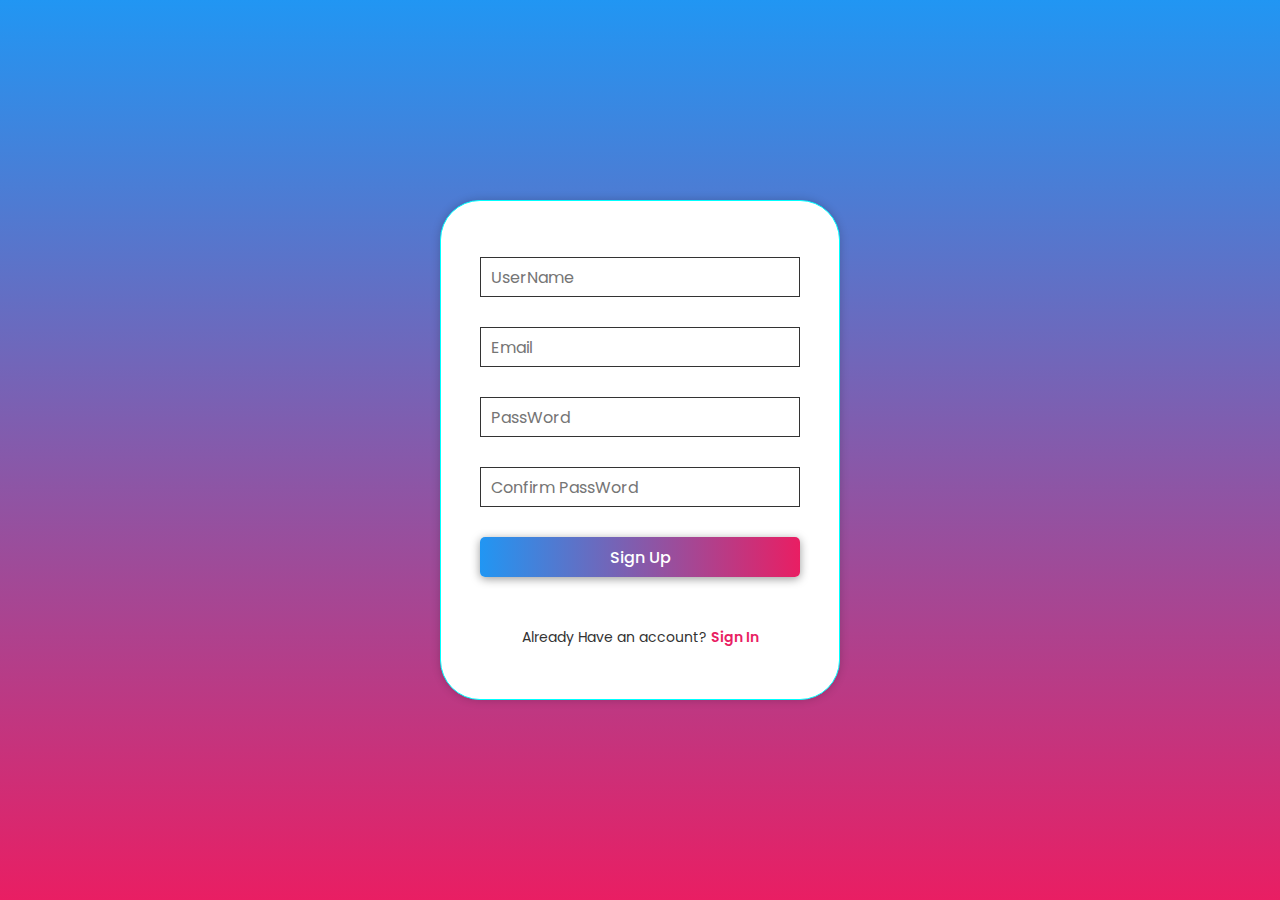
<file: index.html>
<!DOCTYPE html>
<html lang="en">
<head>
    <meta charset="UTF-8">
    <meta name="viewport" content="width=device-width, initial-scale=1.0">
    <title>Sign Up</title>
    <link rel="stylesheet" href="CSS/reg.css">
</head>
<body>
    <div class="wrapper">
        <div class="form-wrapper-sign-up">
            <form action="signup.php" method="POST">
                <div class="input-group">
                    <label for="username"></label>
                    <input type="text" id="username" name="username" required placeholder="UserName">
                </div>
                <div class="input-group">
                    <label for="email"></label>
                    <input type="email" id="email" name="email" required placeholder="Email">
                </div>
                <div class="input-group">
                    <label for="password"></label>
                    <input type="password" id="password" name="password" required minlength="6" placeholder="PassWord">
                </div>
                <div class="input-group">
                    <label for="cpassword"></label>
                    <input type="password" id="cpassword" name="cpassword" required minlength="6" placeholder="Confirm PassWord">
                </div>
                <button type="submit" class="btn">Sign Up</button><br><br>
                <div class="sign-link">
                    <p>Already Have an account? <a href="index.html" class="signIn-link">Sign In</a></p>
                </div>
            </form>
        </div>
    </div>
    <script src="JS/reg.js"></script>
</body>
</html>
</file>
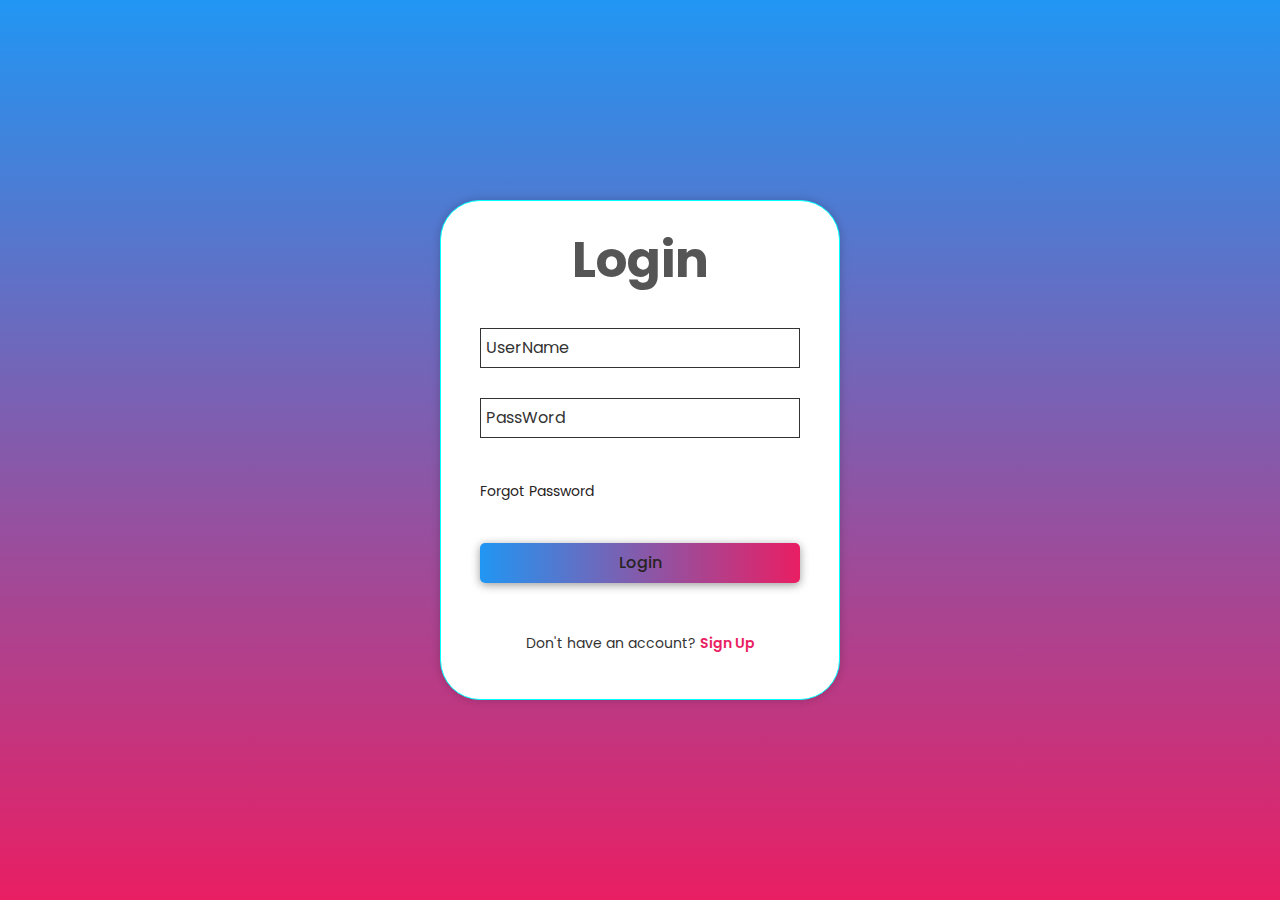
<file: login.html>
<!DOCTYPE html>
<html lang="en">
<head>
    <meta charset="UTF-8">
    <meta name="viewport" content="width=device-width, initial-scale=1.0">
    <title>School Management System</title>
    <link rel="stylesheet" href="CSS/reg.css">
</head>
<body>
    <!-- MAKE A LOGIN FORM -->
    <div class="wrapper">
        <div class="form-wrapper-sign-in">
            <form action="login.php" method="post">
                <h2>Login</h2>
                <div class="input-group">
                    <input type="text" name="username" required>
                    <label for="username" >UserName</label>
                </div>
                <div class="input-group">
                    <input type="password"name="password" required>
                    <label for="password" >PassWord</label>
                </div><br>
                <div class="forgot-pass">
                     <a href="#">Forgot Password</a>                  
                </div><br>
                <button type="submit" class="btn"><a href="dash.html">Login</a></button><br><br>
                <div class="sign-link">
                    <p>Don't have an account? <a href="signup.html" class="signUp-link">Sign Up</a></p>
                </div>
            </form>
        </div>
    </div>
    <script src="JS/reg.js"></script>
</body>
</html>
</file>
<file: CSS/reg.css>
@import url('https://fonts.googleapis.com/css2?family=Poppins:wght@300;400;500;600;700;800;900&display=swap');

* {
    margin: 0;
    padding: 0;
    box-sizing: border-box;
    font-family: "Poppins", sans-serif;
    color: #272323;
}

body {
    display: flex;
    justify-content: center;
    align-items: center;
    min-height: 100vh;
    background: linear-gradient(#2196f3, #e91e63);
    overflow: hidden;
}

.wrapper {
    position: relative;
    width: 400px;
    height: 500px;
}

.form-wrapper-sign-up,
.form-wrapper-sign-in {
    position: absolute;
    top: 0;
    left: 0;
    display: flex;
    justify-content: center;
    align-items: center;
    width: 100%;
    border-radius: 40px;
    border: 1px solid cyan;
    height: 100%;
    background: #fff;
    box-shadow: 0 0 10px rgba(0, 0, 0, .2);
    transition: transform 0.3s ease-in-out;
}

/* .form-wrapper-sign-up {
    transform: rotate(-7deg);
} */

@keyframes animateSignIn {
    0% {
        transform: translateX(0);
    }
    50% {
        transform: translateX(-100%);
    }
    100% {
        transform: translateX(0) rotate(7deg);
    }
}

@keyframes animateSignUp {
    0% {
        transform: rotate(-7deg);
    }
    100% {
        transform: rotate(0);
    }
}

.wrapper.animate-signIn .form-wrapper-sign-in {
    animation: animateSignIn 1.5s ease-in-out forwards;
}

.wrapper.animate-signUp .form-wrapper-sign-up {
    animation: animateSignUp 1.5s ease-in-out forwards;
}

h2 {
    font-size: 50px;
    color: #555;
    text-align: center;
}

.input-group {
    position: relative;
    width: 320px;
    margin: 30px 0;
}

.input-group label {
    position: absolute;
    top: 50%;
    left: 5px;
    transform: translateY(-50%);
    font-size: 16px;
    color: #333;
    padding: 0.5px;
    pointer-events: none;
    transition: .1s;
}

.input-group input {
    width: 100%;
    height: 40px;
    font-size: 16px;
    color: #333;
    padding: 0 10px;
    background: transparent;
    border: 1px solid #333;
    outline: none;
}

.input-group input:focus ~ label,
.input-group input:valid ~ label {
    top: 0;
    font-size: 12px;
    background-color: #fff;
}

.forgot-pass {
    margin: -15px 0 15px;
}

.forgot-pass a {
    color: #272323;
    font-size: 14px;
    text-decoration: none;
}

.forgot-pass a:hover {
    text-decoration: underline;
}

.btn {
    position: relative;
    top: 0;
    left: 0;
    width: 100%;
    height: 40px;
    background: linear-gradient(to right, #2196f3, #e91e63);
    box-shadow: 0 2px 10px rgba(0, 0, 0, .4);
    font-size: 16px;
    color: #fff;
    font-weight: 500;
    cursor: pointer;
    border-radius: 5px;
    border: none;
    outline: none;
}
.btn a{
    text-decoration: none;
}

.sign-link {
    font-size: 14px;
    text-align: center;
    margin: 25px 0;
}

.sign-link p {
    color: #333;
}

.sign-link p a {
    color: #e91e63;
    text-decoration: none;
    font-weight: 600;
}

.sign-link p a:hover {
    text-decoration: underline;
}
</file>
